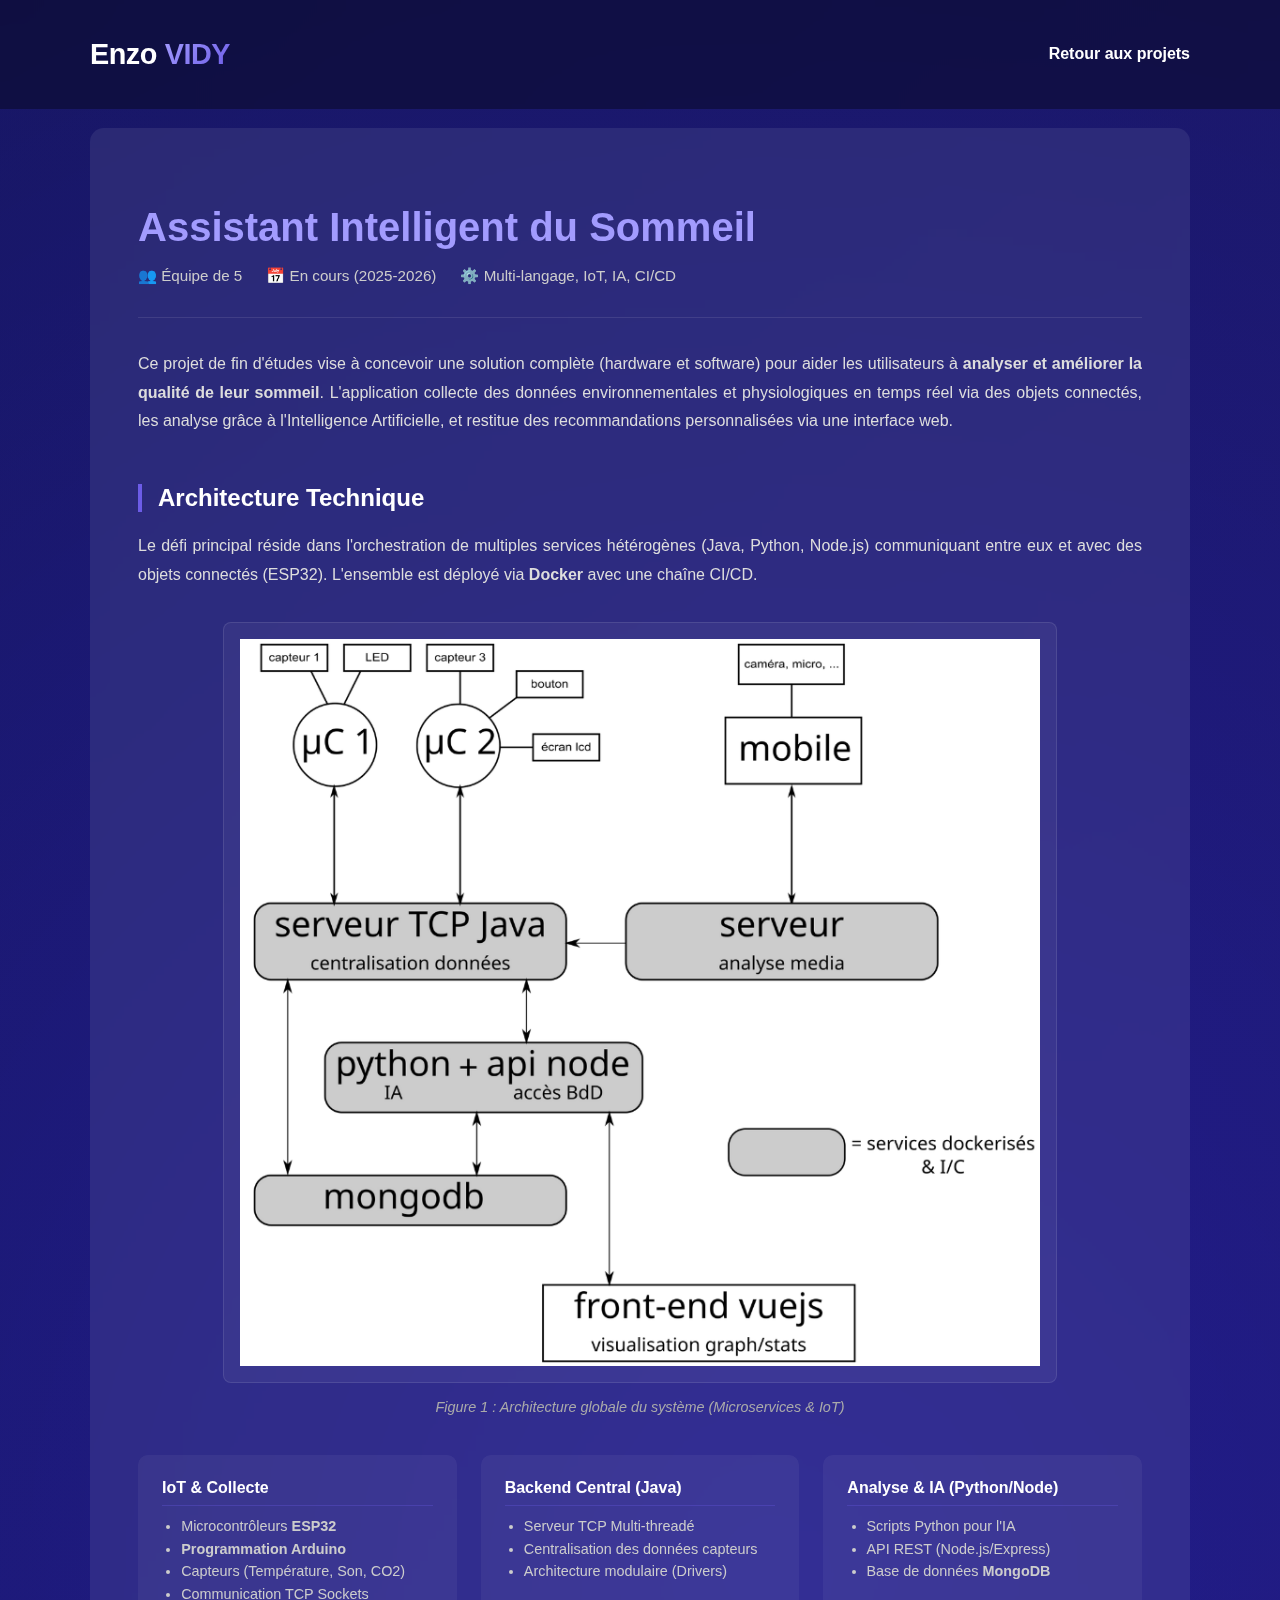
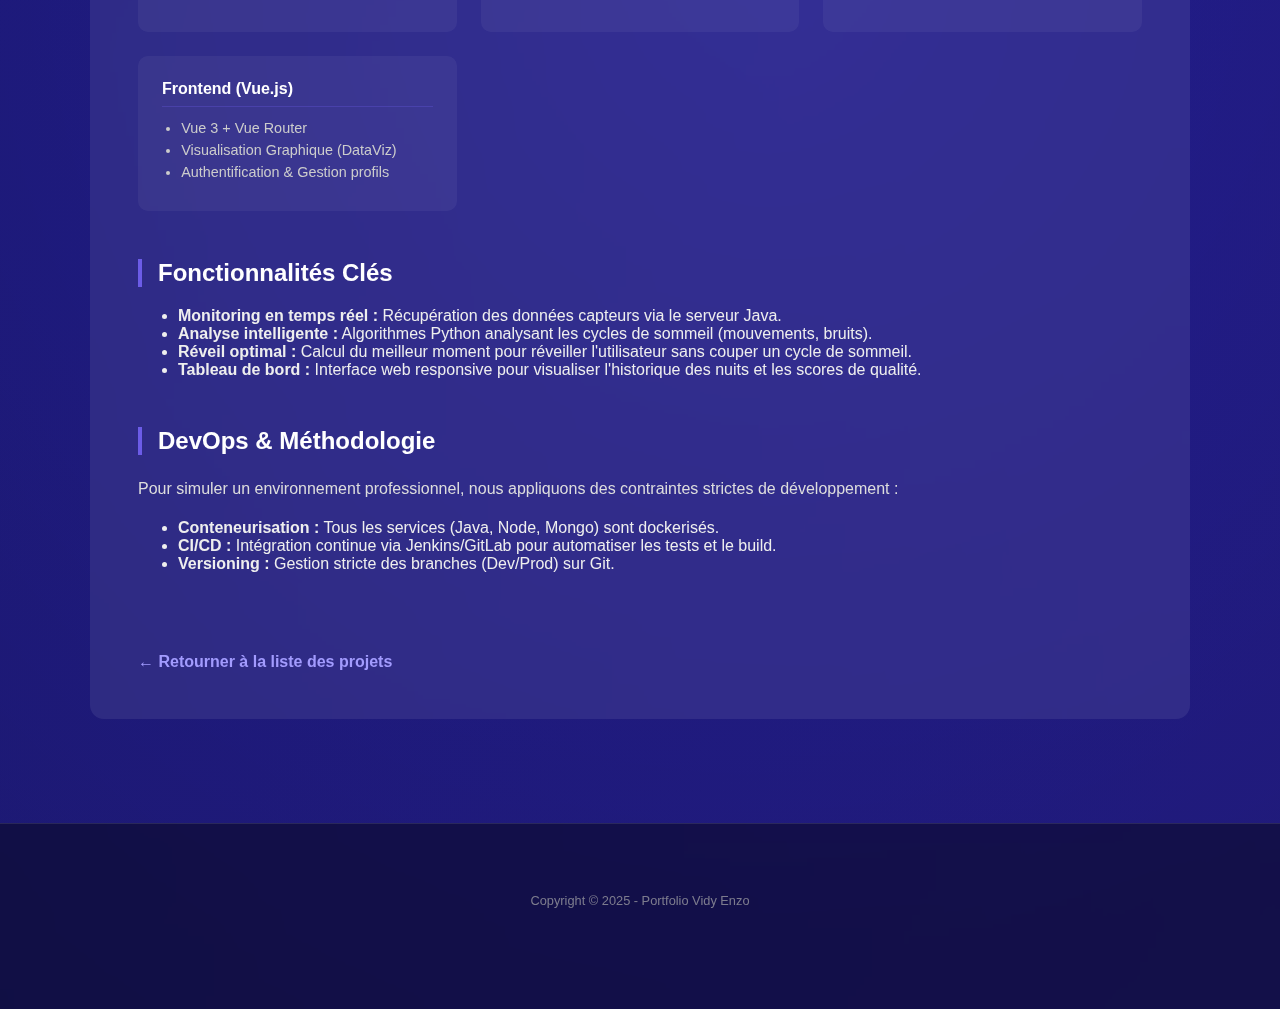
<file: projet-sommeil.html>
<!DOCTYPE html>
<html lang="fr">
<head>
  <meta charset="UTF-8" />
  <meta name="viewport" content="width=device-width, initial-scale=1.0" />
  <title>Assistant Intelligent du Sommeil | Enzo VIDY</title>
  <link rel="icon" type="image/jpeg" href="./assets/img/icon.png" />
  <link rel="stylesheet" href="./assets/css/style.css" />
  <style>
    .project-detail-section {
      padding-top: 8rem;
      min-height: 80vh;
    }
    .detail-header {
      margin-bottom: 2rem;
    }
    .detail-header h1 {
      font-size: 2.5rem;
      color: #a29bfe;
      margin-bottom: 0.5rem;
      line-height: 1.2;
    }
    .project-meta {
      display: flex;
      gap: 1.5rem;
      color: #ccc;
      font-size: 0.95rem;
      flex-wrap: wrap;
      margin-top: 1rem;
      padding-bottom: 2rem;
      border-bottom: 1px solid rgba(255,255,255,0.1);
    }
    .meta-tag {
      display: flex;
      align-items: center;
      gap: 8px;
    }
    
    .detail-content h2 {
      color: #fff;
      margin-top: 3rem;
      border-left: 4px solid #6c5ce7;
      padding-left: 1rem;
      font-size: 1.5rem;
    }
    .detail-content h3 {
      color: #a29bfe;
      margin-top: 2rem;
      font-size: 1.2rem;
    }
    .detail-content p {
      line-height: 1.8;
      color: #ddd;
      margin-bottom: 1rem;
      text-align: justify;
    }
    
    .architecture-diagram {
      width: 100%;
      max-width: 800px;
      margin: 2rem auto;
      display: block;
      border-radius: 8px;
      border: 1px solid rgba(255,255,255,0.1);
      background: rgba(255,255,255,0.05);
      padding: 1rem;
    }

    .diagram-caption {
      text-align: center;
      color: #aaa;
      font-size: 0.9rem;
      font-style: italic;
      margin-top: -1rem;
      margin-bottom: 2.5rem;
      display: block;
    }

    .tech-stack-grid {
      display: grid;
      grid-template-columns: repeat(auto-fit, minmax(250px, 1fr));
      gap: 1.5rem;
      margin-top: 1.5rem;
    }
    .tech-card {
      background: rgba(255,255,255,0.05);
      padding: 1.5rem;
      border-radius: 10px;
    }
    .tech-card h4 {
      color: #fff;
      margin-top: 0;
      margin-bottom: 0.8rem;
      border-bottom: 1px solid rgba(108, 92, 231, 0.3);
      padding-bottom: 0.5rem;
    }
    .tech-card ul {
      padding-left: 1.2rem;
      margin: 0;
      color: #ccc;
      font-size: 0.9rem;
    }
    .tech-card li {
      margin-bottom: 0.4rem;
    }

    .btn-back {
      display: inline-flex;
      align-items: center;
      margin-top: 4rem;
      color: #a29bfe;
      text-decoration: none;
      font-weight: 600;
      transition: transform 0.3s;
    }
    .btn-back:hover {
      transform: translateX(-5px);
    }
  </style>
</head>
<body>
  <div class="cursor"></div>
  
  <header class="glass-header">
    <nav class="container nav-bar">
      <a href="index.html" class="logo">Enzo <span>VIDY</span></a>
      <div class="menu">
        <a href="index.html#projects">Retour aux projets</a>
      </div>
    </nav>
  </header>

  <main>
    <section class="container project-detail-section">
      
      <div class="floating-card" style="padding: 3rem;">
        
        <div class="detail-header">
          <h1>Assistant Intelligent du Sommeil</h1>
          <div class="project-meta">
            <span class="meta-tag">👥 Équipe de 5</span>
            <span class="meta-tag">📅 En cours (2025-2026)</span>
            <span class="meta-tag">⚙️ Multi-langage, IoT, IA, CI/CD</span>
          </div>
        </div>

        <div class="detail-content">
          <p>
            Ce projet de fin d'études vise à concevoir une solution complète (hardware et software) pour aider les utilisateurs à <strong>analyser et améliorer la qualité de leur sommeil</strong>. 
            L'application collecte des données environnementales et physiologiques en temps réel via des objets connectés, les analyse grâce à l'Intelligence Artificielle, et restitue des recommandations personnalisées via une interface web.
          </p>

          <h2>Architecture Technique</h2>
          <p>
            Le défi principal réside dans l'orchestration de multiples services hétérogènes (Java, Python, Node.js) communiquant entre eux et avec des objets connectés (ESP32). L'ensemble est déployé via <strong>Docker</strong> avec une chaîne CI/CD.
          </p>

          <img src="./assets/img/Architecture_SAE.png" alt="Schéma d'architecture du projet" class="architecture-diagram">
          <span class="diagram-caption">Figure 1 : Architecture globale du système (Microservices & IoT)</span>
          
          <div class="tech-stack-grid">
            <div class="tech-card">
              <h4>IoT & Collecte</h4>
              <ul>
                <li>Microcontrôleurs <strong>ESP32</strong></li>
                <li><strong>Programmation Arduino</strong></li> <li>Capteurs (Température, Son, CO2)</li>
                <li>Communication TCP Sockets</li>
              </ul>
            </div>
            
            <div class="tech-card">
              <h4>Backend Central (Java)</h4>
              <ul>
                <li>Serveur TCP Multi-threadé</li>
                <li>Centralisation des données capteurs</li>
                <li>Architecture modulaire (Drivers)</li>
              </ul>
            </div>

            <div class="tech-card">
              <h4>Analyse & IA (Python/Node)</h4>
              <ul>
                <li>Scripts Python pour l'IA</li>
                <li>API REST (Node.js/Express)</li>
                <li>Base de données <strong>MongoDB</strong></li>
              </ul>
            </div>

            <div class="tech-card">
              <h4>Frontend (Vue.js)</h4>
              <ul>
                <li>Vue 3 + Vue Router</li>
                <li>Visualisation Graphique (DataViz)</li>
                <li>Authentification & Gestion profils</li>
              </ul>
            </div>
          </div>

          <h2>Fonctionnalités Clés</h2>
          <ul>
            <li><strong>Monitoring en temps réel :</strong> Récupération des données capteurs via le serveur Java.</li>
            <li><strong>Analyse intelligente :</strong> Algorithmes Python analysant les cycles de sommeil (mouvements, bruits).</li>
            <li><strong>Réveil optimal :</strong> Calcul du meilleur moment pour réveiller l'utilisateur sans couper un cycle de sommeil.</li>
            <li><strong>Tableau de bord :</strong> Interface web responsive pour visualiser l'historique des nuits et les scores de qualité.</li>
          </ul>

          <h2>DevOps & Méthodologie</h2>
          <p>
            Pour simuler un environnement professionnel, nous appliquons des contraintes strictes de développement :
          </p>
          <ul>
            <li><strong>Conteneurisation :</strong> Tous les services (Java, Node, Mongo) sont dockerisés.</li>
            <li><strong>CI/CD :</strong> Intégration continue via Jenkins/GitLab pour automatiser les tests et le build.</li>
            <li><strong>Versioning :</strong> Gestion stricte des branches (Dev/Prod) sur Git.</li>
          </ul>

        </div>

        <a href="index.html#projects" class="btn-back">← Retourner à la liste des projets</a>

      </div>
    </section>
  </main>

  <footer>
    <div class="container footer-content" style="border:none; padding-top:2rem;">
      <div class="footer-bottom">
        <p>Copyright © 2025 - Portfolio Vidy Enzo</p>
      </div>
    </div>
  </footer>

  <script src="./assets/js/script.js"></script>
</body>
</html>
</file>
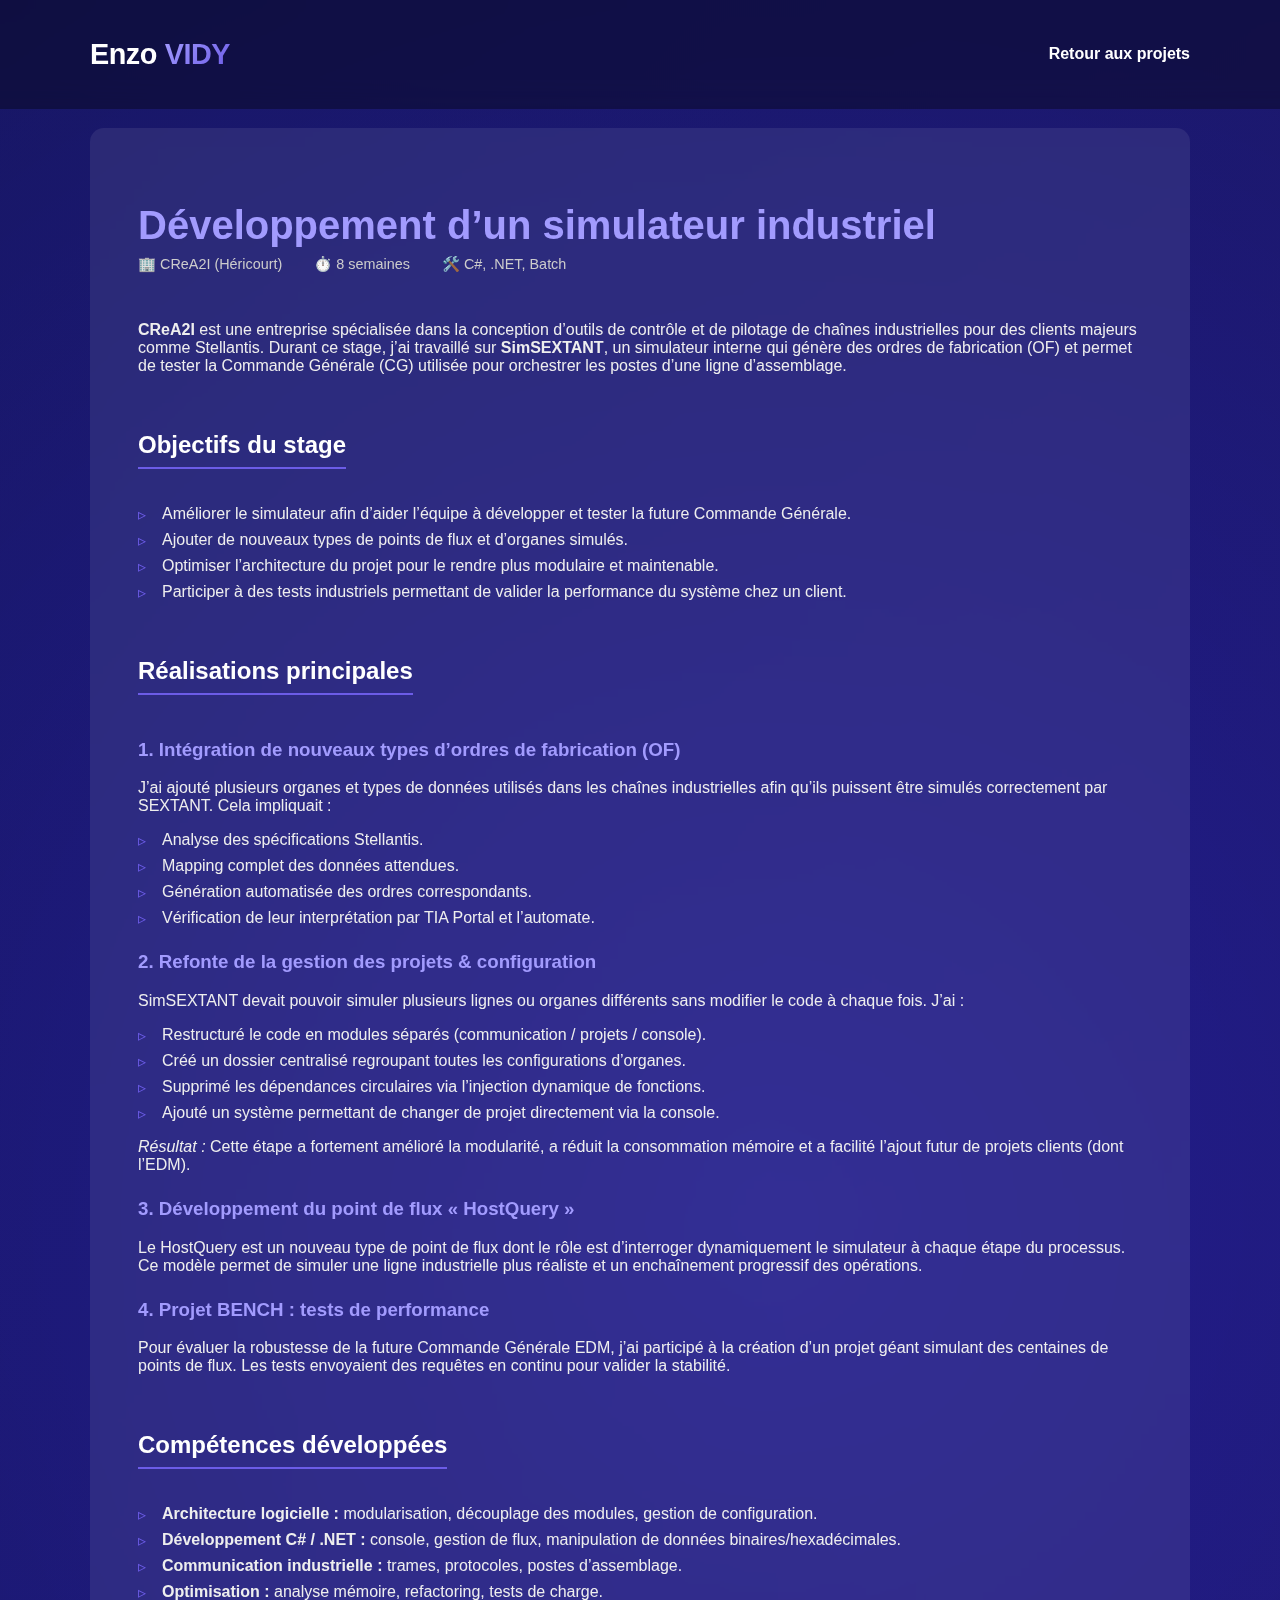
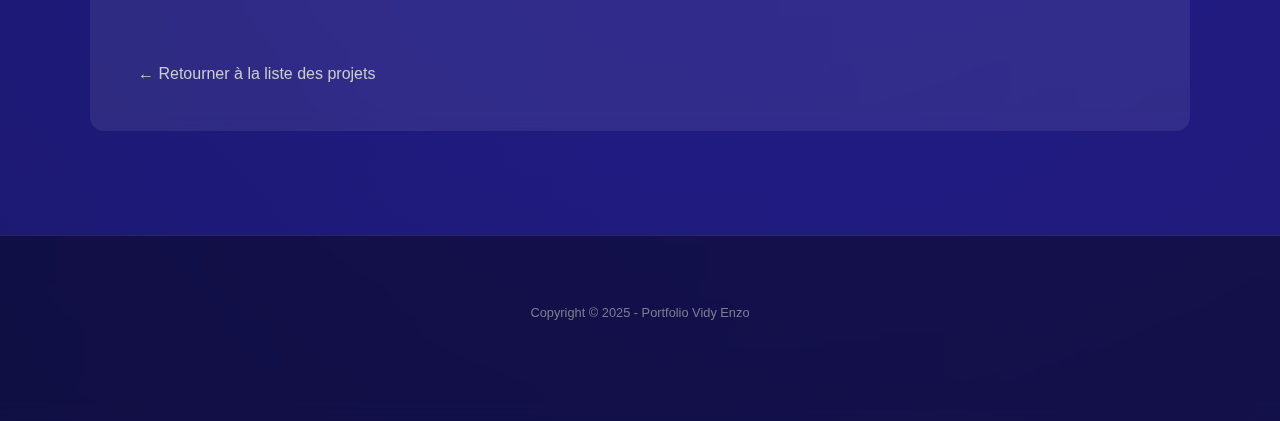
<file: projet-stage.html>
<!DOCTYPE html>
<html lang="fr">
<head>
  <meta charset="UTF-8" />
  <meta name="viewport" content="width=device-width, initial-scale=1.0" />
  <title>Projet Stage CReA2I | Enzo VIDY</title>
  <link rel="icon" type="image/jpeg" href="./assets/img/icon.png" />
  <link rel="stylesheet" href="./assets/css/style.css" />
  <style>
    .project-detail-section {
      padding-top: 8rem;
      min-height: 80vh;
    }
    .detail-header {
      margin-bottom: 3rem;
    }
    .detail-header h1 {
      font-size: 2.5rem;
      color: #a29bfe;
      margin-bottom: 0.5rem;
    }
    .project-meta {
      display: flex;
      gap: 2rem;
      color: #ccc;
      font-size: 0.9rem;
      flex-wrap: wrap;
    }
    .detail-content h2 {
      color: #fff;
      margin-top: 2.5rem;
      border-bottom: 2px solid #6c5ce7;
      padding-bottom: 0.5rem;
      display: inline-block;
    }
    .detail-content h3 {
      color: #a29bfe;
      margin-top: 1.5rem;
    }
    .detail-content ul {
      list-style-type: none;
      padding-left: 0;
    }
    .detail-content li {
      margin-bottom: 0.5rem;
      padding-left: 1.5rem;
      position: relative;
    }
    .detail-content li::before {
      content: "▹";
      position: absolute;
      left: 0;
      color: #6c5ce7;
    }
    .btn-back {
      display: inline-flex;
      align-items: center;
      margin-top: 3rem;
      color: #ccc;
      text-decoration: none;
      transition: color 0.3s;
    }
    .btn-back:hover {
      color: #fff;
    }
  </style>
</head>
<body>
  <div class="cursor"></div>
  
  <header class="glass-header">
    <nav class="container nav-bar">
      <a href="index.html" class="logo">Enzo <span>VIDY</span></a>
      <div class="menu">
        <a href="index.html#projects">Retour aux projets</a>
      </div>
    </nav>
  </header>

  <main>
    <section class="container project-detail-section">
      
      <div class="floating-card" style="padding: 3rem;">
        
        <div class="detail-header">
          <h1>Développement d’un simulateur industriel</h1>
          <div class="project-meta">
            <span>🏢 CReA2I (Héricourt)</span>
            <span>⏱️ 8 semaines</span>
            <span>🛠️ C#, .NET, Batch</span>
          </div>
        </div>

        <div class="detail-content">
          <p>
            <strong>CReA2I</strong> est une entreprise spécialisée dans la conception d’outils de contrôle et de pilotage de chaînes industrielles pour des clients majeurs comme Stellantis. 
            Durant ce stage, j’ai travaillé sur <strong>SimSEXTANT</strong>, un simulateur interne qui génère des ordres de fabrication (OF) et permet de tester la Commande Générale (CG) utilisée pour orchestrer les postes d’une ligne d’assemblage.
          </p>

          <h2>Objectifs du stage</h2>
          <ul>
            <li>Améliorer le simulateur afin d’aider l’équipe à développer et tester la future Commande Générale.</li>
            <li>Ajouter de nouveaux types de points de flux et d’organes simulés.</li>
            <li>Optimiser l’architecture du projet pour le rendre plus modulaire et maintenable.</li>
            <li>Participer à des tests industriels permettant de valider la performance du système chez un client.</li>
          </ul>

          <h2>Réalisations principales</h2>

          <h3>1. Intégration de nouveaux types d’ordres de fabrication (OF)</h3>
          <p>J’ai ajouté plusieurs organes et types de données utilisés dans les chaînes industrielles afin qu’ils puissent être simulés correctement par SEXTANT. Cela impliquait :</p>
          <ul>
            <li>Analyse des spécifications Stellantis.</li>
            <li>Mapping complet des données attendues.</li>
            <li>Génération automatisée des ordres correspondants.</li>
            <li>Vérification de leur interprétation par TIA Portal et l’automate.</li>
          </ul>

          <h3>2. Refonte de la gestion des projets & configuration</h3>
          <p>SimSEXTANT devait pouvoir simuler plusieurs lignes ou organes différents sans modifier le code à chaque fois. J’ai :</p>
          <ul>
            <li>Restructuré le code en modules séparés (communication / projets / console).</li>
            <li>Créé un dossier centralisé regroupant toutes les configurations d’organes.</li>
            <li>Supprimé les dépendances circulaires via l’injection dynamique de fonctions.</li>
            <li>Ajouté un système permettant de changer de projet directement via la console.</li>
          </ul>
          <p><em>Résultat :</em> Cette étape a fortement amélioré la modularité, a réduit la consommation mémoire et a facilité l’ajout futur de projets clients (dont l’EDM).</p>

          <h3>3. Développement du point de flux « HostQuery »</h3>
          <p>Le HostQuery est un nouveau type de point de flux dont le rôle est d’interroger dynamiquement le simulateur à chaque étape du processus. Ce modèle permet de simuler une ligne industrielle plus réaliste et un enchaînement progressif des opérations.</p>

          <h3>4. Projet BENCH : tests de performance</h3>
          <p>Pour évaluer la robustesse de la future Commande Générale EDM, j’ai participé à la création d’un projet géant simulant des centaines de points de flux. Les tests envoyaient des requêtes en continu pour valider la stabilité.</p>

          <h2>Compétences développées</h2>
          <ul>
            <li><strong>Architecture logicielle :</strong> modularisation, découplage des modules, gestion de configuration.</li>
            <li><strong>Développement C# / .NET :</strong> console, gestion de flux, manipulation de données binaires/hexadécimales.</li>
            <li><strong>Communication industrielle :</strong> trames, protocoles, postes d’assemblage.</li>
            <li><strong>Optimisation :</strong> analyse mémoire, refactoring, tests de charge.</li>
          </ul>
        </div>

        <a href="index.html#projects" class="btn-back">← Retourner à la liste des projets</a>

      </div>
    </section>
  </main>

  <footer>
    <div class="container footer-content" style="border:none; padding-top:2rem;">
      <div class="footer-bottom">
        <p>Copyright © 2025 - Portfolio Vidy Enzo</p>
      </div>
    </div>
  </footer>

  <script src="./assets/js/script.js"></script>
</body>
</html>
</file>
<file: assets/css/style.css>
/* ===== BACKGROUND DYNAMIQUE ===== */
body {
  margin: 0;
  font-family: "Inter", sans-serif;
  color: #eee;

  background:
    radial-gradient(circle at 20% 20%, #382eff68, transparent 60%),
    radial-gradient(circle at 80% 80%, #00eaff79, transparent 60%),
    linear-gradient(120deg, #0d0f35, #1a1347, #0d0f35);
  background-size: 300% 300%;
  animation: bgAnimation 20s ease infinite;

  overflow-x: hidden;
}

@keyframes bgAnimation {
  0% { background-position: 0% 50%; }
  50% { background-position: 100% 50%; }
  100% { background-position: 0% 50%; }
}


.container {
  max-width: 1100px;
  margin: 0 auto;
  padding: 1.5rem 1.5rem;
}

.scroll-down-arrow {
  position: absolute;
  bottom: 30px;
  left: 50%;
  transform: translateX(-50%);
  display: flex;
  justify-content: center;
  align-items: center;
  width: 50px;
  height: 50px;
  border: 2px solid rgba(255, 255, 255, 0.5);
  border-radius: 50%;
  background: rgba(255, 255, 255, 0.1);
  backdrop-filter: blur(5px);
  cursor: pointer;
  transition: all 0.3s ease;
  z-index: 10;
}

.scroll-down-arrow:hover {
  background: rgba(255, 255, 255, 0.2);
  transform: translateX(-50%) translateY(-5px);
  border-color: rgba(255, 255, 255, 0.8);
}

.scroll-down-arrow svg {
  width: 24px;
  height: 24px;
  color: #fff;
  animation: bounce 2s infinite;
}

@keyframes bounce {
  0%, 20%, 50%, 80%, 100% {
    transform: translateY(0);
  }
  40% {
    transform: translateY(-10px);
  }
  60% {
    transform: translateY(-5px);
  }
}

.section-with-banner {
  position: relative;
  overflow: hidden;
  border-radius: 8px;
}

.section-with-banner .section-banner {
  position: absolute;
  top: 0;
  left: 0;
  width: 100%;
  height: 100%;

  background: linear-gradient(
    135deg,
    rgba(255, 255, 255, 0.140),
    rgba(255, 255, 255, 0.120),
    transparent
  );

  filter: blur(120px);
  pointer-events: none;
  z-index: -1;
}


/* ===== HEADER ===== */
.glass-header {
  background: rgba(0, 0, 0, 0.35);
  backdrop-filter: blur(12px);
  position: fixed;
  top: 0;
  left: 0;
  width: 100%;
  z-index: 1000;
  padding: 1rem 0;
}


.nav-bar {
  display: flex;
  justify-content: space-between;
  align-items: center;
}

/* ===== LOGO STYLISÉ ===== */
.logo {
  font-size: 1.8rem;
  font-weight: 700;
  color: #fff;
  text-decoration: none;
  line-height: 1;
  white-space: nowrap;
  letter-spacing: -0.5px;
  display: flex;
  align-items: center;
  gap: 8px;
}

.logo span {
  font-weight: 900;
  text-transform: uppercase;
  
  background: linear-gradient(135deg, #a29bfe, #6c5ce7);
  -webkit-background-clip: text;
  -webkit-text-fill-color: transparent;
}

.logo:hover {
  opacity: 0.9;
}

.menu a {
  margin-left: 1.2rem;
  color: #fff;
  text-decoration: none;
  font-weight: 600;
}
.menu a:hover {
  text-decoration: underline;
}

/* ===== HERO SECTION ===== */
.hero-section {
  height: 90vh;
  display: flex;
  flex-direction: column;
  justify-content: center;
  align-items: center;
  text-align: center;
}

.hero-title {
  font-size: 3.5rem;
  background: linear-gradient(135deg, #a29bfe, #6c5ce7);
  -webkit-background-clip: text;
  -webkit-text-fill-color: transparent;
}

.hero-subtitle {
  opacity: 0.8;
  margin-top: 1rem;
}

.btn-hero {
  margin-top: 2rem;
  padding: .9rem 2rem;
  background: linear-gradient(135deg, #6c5ce7, #a29bfe);
  color: white;
  font-weight: bold;
  text-decoration: none;
  border-radius: 50px;
  transition: transform .3s;
}

.btn-hero:hover {
  transform: scale(1.1);
}


section {
  margin-top: 4rem;
}


/* ===== GLASS CARDS ===== */
.floating-card {
  background: rgba(255,255,255,0.08);
  border-radius: 14px;
  backdrop-filter: blur(8px);
  padding: 2rem;
  transition: transform .4s ease, box-shadow .4s ease;
}

.floating-card:hover {
  transform: translateY(-10px);
  box-shadow: 0 10px 40px rgba(0,0,0,0.3);
}


/* ===== ABOUT ===== */
.about-grid {
  display: grid;
  grid-template-columns: 1.2fr 0.8fr;
  gap: 2rem;
  align-items: start;
}

.about-text h3 {
  font-size: 1.8rem;
  margin-top: 0;
  margin-bottom: 1.5rem;
  color: #fff;
}

.about-text p {
  margin-bottom: 1.2rem;
  line-height: 1.7; 
  color: #ddd;
  text-align: justify;
}

.highlight, .about-text strong {
  color: #a29bfe;
  font-weight: 600;
}

.cv-container {
  margin-top: 2rem;
}


.about-details {
  display: flex;
  flex-direction: column;
  gap: 1.5rem;
}

.detail-box h3 {
  font-size: 1.3rem;
  margin-top: 0;
  margin-bottom: 1rem;
  color: #a29bfe;
  display: flex;
  align-items: center;
  gap: 10px;
}

.detail-box h3 img {
  width: 24px;
  filter: invert(100%); 
}


.timeline-item {
  border-left: 2px solid #6c5ce7;
  padding-left: 1rem;
  margin-left: 0.5rem;
}

.timeline-item .year {
  display: inline-block;
  background: rgba(108, 92, 231, 0.2);
  color: #a29bfe;
  padding: 2px 8px;
  border-radius: 4px;
  font-size: 0.85rem;
  font-weight: bold;
  margin-bottom: 0.5rem;
}

.timeline-item h4 {
  margin: 0.2rem 0;
  font-size: 1.1rem;
  color: #fff;
}

.timeline-item .school {
  font-style: italic;
  color: #ccc;
  margin-bottom: 0.5rem;
}


.veille-intro {
  margin-bottom: 0.8rem;
  font-size: 0.95rem;
  color: #eee;
}

.veille-list {
  list-style: none;
  padding: 0;
  margin: 0;
}

.veille-list li {
  position: relative;
  padding-left: 1.2rem;
  margin-bottom: 0.6rem;
  font-size: 0.9rem;
  line-height: 1.4;
  color: #ddd;
}

.veille-list li::before {
  content: "▹"; 
  position: absolute;
  left: 0;
  color: #6c5ce7;
  font-weight: bold;
}

.sources {
  margin-top: 1rem;
  font-size: 0.85rem;
  color: #888;
  border-top: 1px solid rgba(255,255,255,0.1);
  padding-top: 0.5rem;
}

@media (max-width: 768px) {
  .about-grid {
    grid-template-columns: 1fr;
  }
  
  .about-text p {
    text-align: left;
  }
}


/* ===== PROJECTS ===== */
.project-card {
  display: flex;
  flex-direction: column;
  padding: 0;
  overflow: hidden;
}

.project-card > img {
  width: 100%;
  height: 200px;
  object-fit: cover;
  border-bottom: 1px solid rgba(255,255,255,0.1);
}

.card-content {
  padding: 1.5rem;
  display: flex;
  flex-direction: column;
  flex-grow: 1;
}

.card-content h3 {
  margin-top: 0;
  color: #a29bfe;
  font-size: 1.4rem;
}

.card-content p {
  font-size: 0.95rem;
  color: #ccc;
  line-height: 1.5;
  margin-bottom: 1.5rem;
}

/* --- TAGS --- */
.project-tags {
  display: flex;
  flex-wrap: wrap;
  gap: 8px;
  margin-bottom: 1.5rem;
  margin-top: auto;
}

.tech-tag {
  background: rgba(108, 92, 231, 0.2);
  color: #a29bfe;
  padding: 4px 10px;
  border-radius: 4px;
  font-size: 0.8rem;
  font-weight: 600;
  border: 1px solid rgba(108, 92, 231, 0.3);
}

/* --- BOUTONS D'ACTION --- */
.card-actions {
  display: flex;
  gap: 1rem;
  border-top: 1px solid rgba(255,255,255,0.1);
  padding-top: 1rem;
}

.btn-details {
  flex: 1;
  text-align: center;
  padding: 0.6rem 1rem;
  background: linear-gradient(135deg, #6c5ce7, #a29bfe);
  color: white;
  text-decoration: none;
  border-radius: 6px;
  font-weight: bold;
  transition: opacity 0.3s, transform 0.2s;
  font-size: 0.9rem;
}

.btn-details:hover {
  opacity: 0.9;
  transform: translateY(-2px);
}

.btn-repo {
  flex: 1;
  text-align: center;
  padding: 0.6rem 1rem;
  background: rgba(255,255,255,0.1);
  color: #fff;
  text-decoration: none;
  border-radius: 6px;
  font-weight: bold;
  transition: background 0.3s, transform 0.2s;
  font-size: 0.9rem;
  display: flex;
  justify-content: center;
  align-items: center;
  gap: 8px;
}

.btn-repo img {
  width: 18px;
  height: 18px;
  filter: invert(100%);
}

.btn-repo:hover {
  background: rgba(255,255,255,0.2);
  transform: translateY(-2px);
}


/* ===== GRID ===== */
.projects-grid, .skills-grid {
  display: grid;
  grid-template-columns: repeat(auto-fit, minmax(260px, 1fr));
  gap: 2rem;
}


.btn-accent {
  display: inline-block;
  padding: .8rem 1.6rem;
  background: linear-gradient(135deg, #6c5ce7, #a29bfe);
  border-radius: 50px;
  text-decoration: none;
  color: white;
  font-weight: bold;
  transition: transform .3s;
}

.btn-accent:hover {
  transform: scale(1.08);
}

.btn-accent img {
  width: 20px;
  height: 20px;
  margin-right: 8px;
  margin-bottom: 3px;
  filter: invert(100%);
  vertical-align: middle;
}

/* ===== STRUCTURE DES COMPÉTENCES ===== */
.skill-category {
  margin-top: 3rem;
}

.skill-category h3 {
  text-align: center;
  font-size: 1.5rem;
  margin-bottom: 1.2rem;
  color: #b9b4ff;
  font-weight: 600;
}

.skill-row {
  background: rgba(255, 255, 255, 0.08);
  border-radius: 18px;
  padding: 1.8rem 2rem;
  display: flex;
  justify-content: center;
  gap: 2.5rem;
  flex-wrap: wrap;
  backdrop-filter: blur(8px);
}

.skill-icon {
  position: relative;
  width: 60px;
  height: 60px;
}

.skill-icon img {
  width: 100%;
  transition: transform .25s ease;
  cursor: pointer;
}

.skill-icon:hover img {
  transform: scale(1.15);
}

/* ===== TOOLTIP ===== */
.skill-icon::after {
  content: attr(data-name);
  position: absolute;
  bottom: -12px;
  left: 50%;
  transform: translateX(-50%) rotate(-6deg) translateY(10px);
  background: #c0e75c;
  padding: 4px 12px;
  color: rgb(0, 0, 0);
  font-size: 0.75rem;
  border-radius: 6px;
  opacity: 0;
  pointer-events: none;
  transition: opacity .25s, transform .25s;
  white-space: nowrap;
  box-shadow: 0 4px 12px rgba(255, 255, 255, 0.25);
}

.skill-icon:hover::after {
  opacity: 1;
  transform: translateX(-50%) rotate(6deg) translateY(0);
}

.skill-icon {
  width: 60px;
  height: 60px;
  filter: invert(100%) brightness(200%);
}


/* ===== SECTION CONTACT ===== */
.contact-wrapper {
  display: grid;
  grid-template-columns: 1fr 1.5fr;
  gap: 2rem;
  margin-top: 2rem;
  align-items: start; 
}

.contact-info-box {
  display: flex;
  flex-direction: column;
  gap: 1.5rem;
  padding: 2rem;
  height: auto; 
}

.contact-info-box h3 {
  color: #a29bfe;
  margin-top: 0;
  margin-bottom: 0.1rem;
  font-size: 1.5rem;
}

.contact-info-box p {
  color: #ccc;
  margin-bottom: 1rem;
  line-height: 1.6;
}

.info-item {
  display: flex;
  align-items: center;
  gap: 1rem;
}

.info-icon {
  width: 28px;
  height: 28px;
  filter: invert(100%);
  flex-shrink: 0;
}

.info-text {
  display: flex;
  flex-direction: column;
  gap: 2px;
}

.info-label {
  font-size: 0.85rem;
  color: #a29bfe;
  text-transform: uppercase;
  letter-spacing: 0.5px;
  font-weight: bold;
  opacity: 0.8;
}

.info-value {
  font-size: 1rem;
  color: #fff;
}

@media (max-width: 768px) {
  .contact-wrapper {
    grid-template-columns: 1fr;
  }
  
  .contact-info-box {
    text-align: center;
    align-items: center;
  }
}

/* ===== FORMULAIRE ===== */
.contact-form {
  display: flex;
  flex-direction: column;
  gap: 1rem;
}

.contact-form input,
.contact-form textarea {
  padding: 1rem;
  border-radius: 10px;
  border: none;
  font-size: 1rem;
  background: rgba(255,255,255,0.1);
  color: #fff;
}

.contact-form textarea {
  resize: vertical;
  min-height: 120px;
  max-height: 400px;
}

.contact-form input::placeholder,
.contact-form textarea::placeholder {
  color: #cccc;
}

.contact-form button[type="submit"] {
  border: none;
  cursor: pointer;
  box-shadow: 0 4px 10px rgba(108, 92, 231, 0.4);
  transition: all 0.4s ease;
}

.contact-form button[type="submit"]:hover {
  background: linear-gradient(135deg, #a29bfe, #6c5ce7);
  box-shadow: 0 6px 15px rgba(162, 155, 254, 0.6);
  transform: scale(1.03);
}

.contact-form button[type="submit"]:active {
  transform: scale(0.98);
  box-shadow: 0 2px 5px rgba(0, 0, 0, 0.2);
}

.toast-message {
  position: fixed;
  top: -100px;
  left: 50%;
  transform: translateX(-50%);
  z-index: 2000;
  padding: 1rem 2rem;
  background-color: #4CAF50;
  color: white;
  border-radius: 8px;
  box-shadow: 0 4px 15px rgba(0, 0, 0, 0.3);
  font-weight: 600;
  transition: top 0.5s ease-out, opacity 0.5s ease;
  opacity: 0;
}

.toast-message.show {
  top: 2rem;
  opacity: 1;
}

/* ===== FOOTER ===== */
footer {
  background: rgba(0, 0, 0, 0.4);
  backdrop-filter: blur(8px);
  margin-top: 5rem;
  padding: 0; 
  border-top: 1px solid rgba(255, 255, 255, 0.1); 
}

.footer-content {
  display: grid;
  grid-template-columns: repeat(auto-fit, minmax(200px, 1fr));
  gap: 2rem;
  padding-top: 4rem;
  padding-bottom: 4rem;
  border-bottom: 1px solid rgba(255, 255, 255, 0.08); 
}

.footer-col h3 {
  color: #a29bfe; 
  font-size: 1.2rem;
  margin-bottom: 1.5rem;
  text-transform: uppercase;
  letter-spacing: 0.5px;
}

.footer-col a {
  display: block; 
  color: #ccc;
  text-decoration: none;
  margin-bottom: 0.8rem;
  transition: color 0.3s, transform 0.2s;
  font-size: 0.9rem;
}

.footer-col a:hover {
  color: #6c5ce7; 
  transform: translateX(5px);
}

.footer-col p {
  font-size: 0.9rem;
  line-height: 1.6;
}

.social-links {
  display: flex;
  gap: 12px;
  margin-top: 1.5rem;
}

.social-icon {
  width: 48px;
  height: 48px;
  border-radius: 50%;
  display: flex;
  justify-content: center;
  align-items: center;
  transition: transform 0.3s, box-shadow 0.3s;
  background: rgba(255, 255, 255, 0.1);
  position: relative;
}

.social-icon img {
  width: 30px; 
  height: 30px;
  filter: invert(100%);
  object-fit: contain;
  position: absolute;
  top: 50%;
  left: 50%;
  transform: translate(-50%, -50%);
}

.github img {
  width: 38px;
  height: 38px;
}

.social-icon:hover {
  transform: translateY(-4px);
  box-shadow: 0 0 15px rgba(162, 155, 254, 0.6);
  background: #6c5ce7;
}

.footer-bottom {
  text-align: center;
  padding: 1.5rem 0;
  color: #aaa;
  font-size: 0.8rem;
  opacity: 0.7;
}


/* ========================================= */
/* RESPONSIVE DESIGN (MOBILE)          */
/* ========================================= */

@media (max-width: 768px) {

  .glass-header {
    padding: 0.8rem 0;
  }

  .nav-bar {
    flex-direction: column;
    gap: 1rem;
  }

  .menu {
    display: flex;
    flex-wrap: wrap;
    justify-content: center;
    gap: 15px;
    width: 100%;
  }

  .menu a {
    margin-left: 0;
    font-size: 0.9rem;
  }

  .hero-title {
    font-size: 2.2rem;
    padding: 0 1rem;
    line-height: 1.2;
  }

  .hero-subtitle {
    font-size: 1rem;
    margin-top: 0.5rem;
    margin-bottom: 1.5rem;
  }

  .btn-hero {
    margin-top: 1rem;
    padding: 0.8rem 1.5rem;
  }

  .scroll-down-arrow {
    bottom: 20px;
    width: 40px;
    height: 40px;
  }
  
  .scroll-down-arrow svg {
    width: 20px;
    height: 20px;
  }



  .project-detail-section {
    padding-top: 9rem !important; 
  }

  .detail-header h1 {
    font-size: 1.8rem !important;
    text-align: center;
  }

  .project-meta {
    justify-content: center;
    gap: 1rem;
  }
  
  .tech-stack-grid {
    grid-template-columns: 1fr;
  }
  

  .container {
    padding: 1rem;
  }
  
  section {
    margin-top: 3rem;
  }
}
</file>
